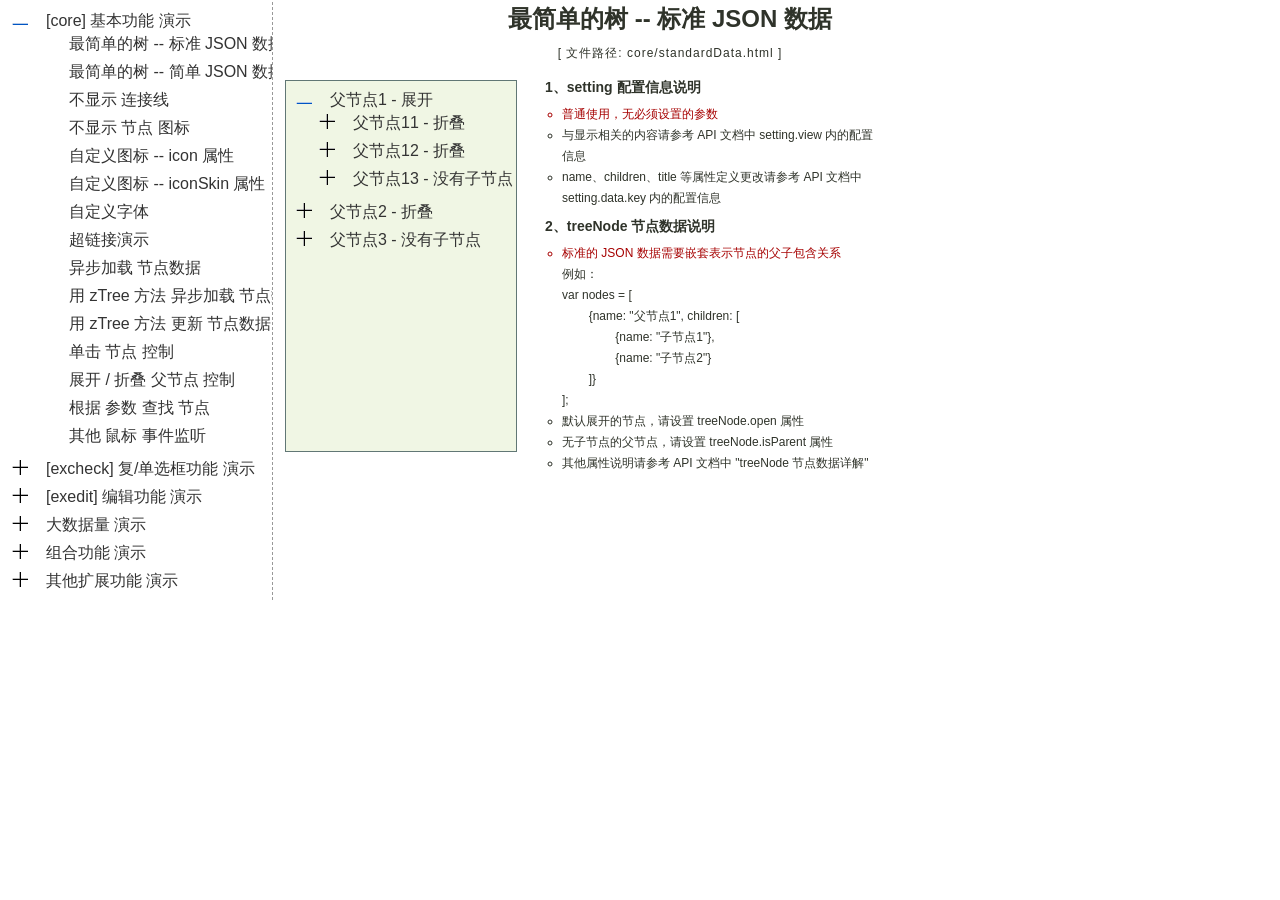
<file: three/zTree_v3-master/demo/cn/index.html>
<!DOCTYPE HTML PUBLIC "-//W3C//DTD HTML 4.01//EN" "http://www.w3.org/TR/html4/strict.dtd">
<HTML>
 <HEAD>
  <TITLE> ZTREE DEMO </TITLE>
  <meta http-equiv="content-type" content="text/html; charset=UTF-8">
  <link rel="stylesheet" href="../../css/zTreeStyle/zTreeStyle.css" type="text/css">
  <style>
	body {
	background-color: white;
	margin:0; padding:0;
	text-align: center;
	}
	div, p, table, th, td {
		list-style:none;
		margin:0; padding:0;
		color:#333; font-size:12px;
		font-family:dotum, Verdana, Arial, Helvetica, AppleGothic, sans-serif;
	}
	#testIframe {margin-left: 10px;}
  </style>
<script type="text/javascript" src="../../js/jquery-1.4.4.min.js"></script>
<script type="text/javascript" src="../../js/jquery.ztree.core.js"></script>
  <SCRIPT type="text/javascript" >
  <!--
	var zTree;
	var demoIframe;

	var setting = {
		view: {
			dblClickExpand: false,
			showLine: true,
			selectedMulti: false
		},
		data: {
			simpleData: {
				enable:true,
				idKey: "id",
				pIdKey: "pId",
				rootPId: ""
			}
		},
		callback: {
			beforeClick: function(treeId, treeNode) {
				var zTree = $.fn.zTree.getZTreeObj("tree");
				if (treeNode.isParent) {
					zTree.expandNode(treeNode);
					return false;
				} else {
					demoIframe.attr("src",treeNode.file + ".html");
					return true;
				}
			}
		}
	};

	var zNodes =[
		{id:1, pId:0, name:"[core] 基本功能 演示", open:true},
		{id:101, pId:1, name:"最简单的树 --  标准 JSON 数据", file:"core/standardData"},
		{id:102, pId:1, name:"最简单的树 --  简单 JSON 数据", file:"core/simpleData"},
		{id:103, pId:1, name:"不显示 连接线", file:"core/noline"},
		{id:104, pId:1, name:"不显示 节点 图标", file:"core/noicon"},
		{id:105, pId:1, name:"自定义图标 --  icon 属性", file:"core/custom_icon"},
		{id:106, pId:1, name:"自定义图标 --  iconSkin 属性", file:"core/custom_iconSkin"},
		{id:107, pId:1, name:"自定义字体", file:"core/custom_font"},
		{id:115, pId:1, name:"超链接演示", file:"core/url"},
		{id:108, pId:1, name:"异步加载 节点数据", file:"core/async"},
		{id:109, pId:1, name:"用 zTree 方法 异步加载 节点数据", file:"core/async_fun"},
		{id:110, pId:1, name:"用 zTree 方法 更新 节点数据", file:"core/update_fun"},
		{id:111, pId:1, name:"单击 节点 控制", file:"core/click"},
		{id:112, pId:1, name:"展开 / 折叠 父节点 控制", file:"core/expand"},
		{id:113, pId:1, name:"根据 参数 查找 节点", file:"core/searchNodes"},
		{id:114, pId:1, name:"其他 鼠标 事件监听", file:"core/otherMouse"},

		{id:2, pId:0, name:"[excheck] 复/单选框功能 演示", open:false},
		{id:201, pId:2, name:"Checkbox 勾选操作", file:"excheck/checkbox"},
		{id:206, pId:2, name:"Checkbox nocheck 演示", file:"excheck/checkbox_nocheck"},
		{id:207, pId:2, name:"Checkbox chkDisabled 演示", file:"excheck/checkbox_chkDisabled"},
		{id:208, pId:2, name:"Checkbox halfCheck 演示", file:"excheck/checkbox_halfCheck"},
		{id:202, pId:2, name:"Checkbox 勾选统计", file:"excheck/checkbox_count"},
		{id:203, pId:2, name:"用 zTree 方法 勾选 Checkbox", file:"excheck/checkbox_fun"},
		{id:204, pId:2, name:"Radio 勾选操作", file:"excheck/radio"},
		{id:209, pId:2, name:"Radio nocheck 演示", file:"excheck/radio_nocheck"},
		{id:210, pId:2, name:"Radio chkDisabled 演示", file:"excheck/radio_chkDisabled"},
		{id:211, pId:2, name:"Radio halfCheck 演示", file:"excheck/radio_halfCheck"},
		{id:205, pId:2, name:"用 zTree 方法 勾选 Radio", file:"excheck/radio_fun"},

		{id:3, pId:0, name:"[exedit] 编辑功能 演示", open:false},
		{id:301, pId:3, name:"拖拽 节点 基本控制", file:"exedit/drag"},
		{id:302, pId:3, name:"拖拽 节点 高级控制", file:"exedit/drag_super"},
		{id:303, pId:3, name:"用 zTree 方法 移动 / 复制 节点", file:"exedit/drag_fun"},
		{id:304, pId:3, name:"基本 增 / 删 / 改 节点", file:"exedit/edit"},
		{id:305, pId:3, name:"高级 增 / 删 / 改 节点", file:"exedit/edit_super"},
		{id:306, pId:3, name:"用 zTree 方法 增 / 删 / 改 节点", file:"exedit/edit_fun"},
		{id:307, pId:3, name:"异步加载 & 编辑功能 共存", file:"exedit/async_edit"},
		{id:308, pId:3, name:"多棵树之间 的 数据交互", file:"exedit/multiTree"},

		{id:4, pId:0, name:"大数据量 演示", open:false},
		{id:401, pId:4, name:"一次性加载大数据量", file:"bigdata/common"},
		{id:402, pId:4, name:"分批异步加载大数据量", file:"bigdata/diy_async"},
		{id:403, pId:4, name:"分批异步加载大数据量", file:"bigdata/page"},

		{id:5, pId:0, name:"组合功能 演示", open:false},
		{id:501, pId:5, name:"冻结根节点", file:"super/oneroot"},
		{id:502, pId:5, name:"单击展开/折叠节点", file:"super/oneclick"},
		{id:503, pId:5, name:"保持展开单一路径", file:"super/singlepath"},
		{id:504, pId:5, name:"添加 自定义控件", file:"super/diydom"},
		{id:505, pId:5, name:"checkbox / radio 共存", file:"super/checkbox_radio"},
		{id:506, pId:5, name:"左侧菜单", file:"super/left_menu"},
		{id:513, pId:5, name:"OutLook 风格", file:"super/left_menuForOutLook"},
		{id:515, pId:5, name:"Awesome 风格", file:"super/awesome"},
		{id:514, pId:5, name:"Metro 风格", file:"super/metro"},
		{id:507, pId:5, name:"下拉菜单", file:"super/select_menu"},
		{id:509, pId:5, name:"带 checkbox 的多选下拉菜单", file:"super/select_menu_checkbox"},
		{id:510, pId:5, name:"带 radio 的单选下拉菜单", file:"super/select_menu_radio"},
		{id:508, pId:5, name:"右键菜单 的 实现", file:"super/rightClickMenu"},
		{id:511, pId:5, name:"与其他 DOM 拖拽互动", file:"super/dragWithOther"},
		{id:512, pId:5, name:"异步加载模式下全部展开", file:"super/asyncForAll"},

		{id:6, pId:0, name:"其他扩展功能 演示", open:false},
		{id:601, pId:6, name:"隐藏普通节点", file:"exhide/common"},
		{id:602, pId:6, name:"配合 checkbox 的隐藏", file:"exhide/checkbox"},
		{id:603, pId:6, name:"配合 radio 的隐藏", file:"exhide/radio"}
	];

	$(document).ready(function(){
		var t = $("#tree");
		t = $.fn.zTree.init(t, setting, zNodes);
		demoIframe = $("#testIframe");
		demoIframe.bind("load", loadReady);
		var zTree = $.fn.zTree.getZTreeObj("tree");
		zTree.selectNode(zTree.getNodeByParam("id", 101));

	});

	function loadReady() {
		var bodyH = demoIframe.contents().find("body").get(0).scrollHeight,
		htmlH = demoIframe.contents().find("html").get(0).scrollHeight,
		maxH = Math.max(bodyH, htmlH), minH = Math.min(bodyH, htmlH),
		h = demoIframe.height() >= maxH ? minH:maxH ;
		if (h < 530) h = 530;
		demoIframe.height(h);
	}

  //-->
  </SCRIPT>
 </HEAD>

<BODY>
<TABLE border=0 height=600px align=left>
	<TR>
		<TD width=260px align=left valign=top style="BORDER-RIGHT: #999999 1px dashed">
			<ul id="tree" class="ztree" style="width:260px; overflow:auto;"></ul>
		</TD>
		<TD width=770px align=left valign=top><IFRAME ID="testIframe" Name="testIframe" FRAMEBORDER=0 SCROLLING=AUTO width=100%  height=600px SRC="core/standardData.html"></IFRAME></TD>
	</TR>
</TABLE>

</BODY>
</HTML>
</file>
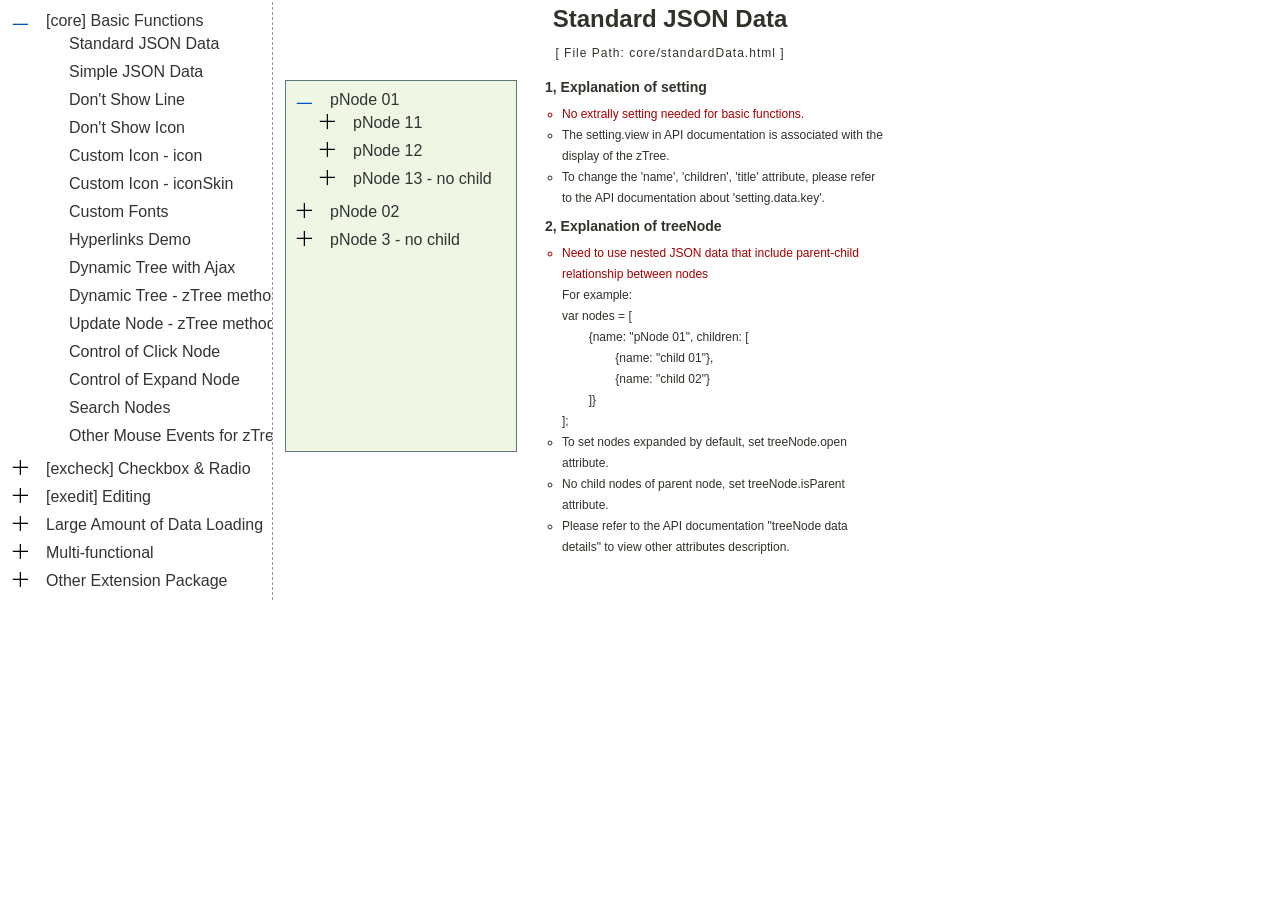
<file: three/zTree_v3-master/demo/en/index.html>
<!DOCTYPE HTML PUBLIC "-//W3C//DTD HTML 4.01//EN" "http://www.w3.org/TR/html4/strict.dtd">
<HTML>
 <HEAD>
  <TITLE> ZTREE DEMO </TITLE>
  <meta http-equiv="content-type" content="text/html; charset=UTF-8">
  <link rel="stylesheet" href="../../css/zTreeStyle/zTreeStyle.css" type="text/css">
  <style>
	body {
	background-color: white;
	margin:0; padding:0;
	text-align: center;
	}
	div, p, table, th, td {
		list-style:none; 
		margin:0; padding:0; 
		color:#333; font-size:12px; 
		font-family:dotum, Verdana, Arial, Helvetica, AppleGothic, sans-serif;
	}
	#testIframe {margin-left: 10px;}
  </style>
<script type="text/javascript" src="../../js/jquery-1.4.4.min.js"></script>
<script type="text/javascript" src="../../js/jquery.ztree.core.js"></script>
  <SCRIPT type="text/javascript" >
  <!--
	var zTree;
	var demoIframe;

	var setting = {
		view: {
			dblClickExpand: false,
			showLine: true,
			selectedMulti: false
		},
		data: {
			simpleData: {
				enable:true,
				idKey: "id",
				pIdKey: "pId",
				rootPId: ""
			}
		},
		callback: {
			beforeClick: function(treeId, treeNode) {
				var zTree = $.fn.zTree.getZTreeObj("tree");
				if (treeNode.isParent) {
					zTree.expandNode(treeNode);
					return false;
				} else {
					demoIframe.attr("src",treeNode.file + ".html");
					return true;
				}
			}
		}
	};

	var zNodes = [
		{id:1, pId:0, name:"[core] Basic Functions", open:false},
		{id:101, pId:1, name:"Standard JSON Data", file:"core/standardData"},
		{id:102, pId:1, name:"Simple JSON Data", file:"core/simpleData"},
		{id:103, pId:1, name:"Don't Show Line", file:"core/noline"},
		{id:104, pId:1, name:"Don't Show Icon", file:"core/noicon"},
		{id:105, pId:1, name:"Custom Icon - icon", file:"core/custom_icon"},
		{id:106, pId:1, name:"Custom Icon - iconSkin", file:"core/custom_iconSkin"},
		{id:107, pId:1, name:"Custom Fonts", file:"core/custom_font"},
		{id:115, pId:1, name:"Hyperlinks Demo", file:"core/url"},
		{id:108, pId:1, name:"Dynamic Tree with Ajax", file:"core/async"},
		{id:109, pId:1, name:"Dynamic Tree - zTree methods", file:"core/async_fun"},
		{id:110, pId:1, name:"Update Node - zTree methods", file:"core/update_fun"},
		{id:111, pId:1, name:"Control of Click Node", file:"core/click"},
		{id:112, pId:1, name:"Control of Expand Node", file:"core/expand"},
		{id:113, pId:1, name:"Search Nodes", file:"core/searchNodes"},
		{id:114, pId:1, name:"Other Mouse Events for zTree", file:"core/otherMouse"},

		{id:2, pId:0, name:"[excheck] Checkbox & Radio", open:false},
		{id:201, pId:2, name:"Checkbox Operation", file:"excheck/checkbox"},
		{id:206, pId:2, name:"Checkbox nocheck Demo", file:"excheck/checkbox_nocheck"},
		{id:207, pId:2, name:"Checkbox chkDisabled Demo", file:"excheck/checkbox_chkDisabled"},
		{id:208, pId:2, name:"Checkbox halfCheck Demo", file:"excheck/checkbox_halfCheck"},
		{id:202, pId:2, name:"Statistics Checkbox is Checked", file:"excheck/checkbox_count"},
		{id:203, pId:2, name:"Checkbox - zTree methods", file:"excheck/checkbox_fun"},
		{id:204, pId:2, name:"Radio Operation", file:"excheck/radio"},
		{id:209, pId:2, name:"Radio nocheck Demo", file:"excheck/radio_nocheck"},
		{id:210, pId:2, name:"Radio chkDisabled Demo", file:"excheck/radio_chkDisabled"},
		{id:211, pId:2, name:"Radio halfCheck Demo", file:"excheck/radio_halfCheck"},
		{id:205, pId:2, name:"Radio - zTree methods", file:"excheck/radio_fun"},

		{id:3, pId:0, name:"[exedit] Editing", open:false},
		{id:301, pId:3, name:"Normal Drag Node Operation", file:"exedit/drag"},
		{id:302, pId:3, name:"Advanced Drag Node Operation", file:"exedit/drag_super"},
		{id:303, pId:3, name:"Move / Copy - zTree methods", file:"exedit/drag_fun"},
		{id:304, pId:3, name:"Basic Edit Nodes", file:"exedit/edit"},
		{id:305, pId:3, name:"Advanced Edit Nodes", file:"exedit/edit_super"},
		{id:306, pId:3, name:"Edit Nodes - zTree methods", file:"exedit/edit_fun"},
		{id:307, pId:3, name:"Editing Dynamic Tree", file:"exedit/async_edit"},
		{id:308, pId:3, name:"Multiple Trees", file:"exedit/multiTree"},

		{id:4, pId:0, name:"Large Amount of Data Loading", open:false},
		{id:401, pId:4, name:"One-time Large Data Loading", file:"bigdata/common"},
		{id:402, pId:4, name:"Loading Data in Batches", file:"bigdata/diy_async"},
		{id:403, pId:4, name:"Loading Data By Pagination", file:"bigdata/page"},

		{id:5, pId:0, name:"Multi-functional", open:false},
		{id:501, pId:5, name:"Freeze the Root Node", file:"super/oneroot"},
		{id:502, pId:5, name:"Click to Expand Node", file:"super/oneclick"},
		{id:503, pId:5, name:"Keep Single Path", file:"super/singlepath"},
		{id:504, pId:5, name:"Adding Custom DOM", file:"super/diydom"},
		{id:505, pId:5, name:"Checkbox / Radio Coexistence", file:"super/checkbox_radio"},
		{id:506, pId:5, name:"Left Menu", file:"super/left_menu"},
		{id:513, pId:5, name:"OutLook Style", file:"super/left_menuForOutLook"},
        {id:515, pId:5, name:"Awesome Style", file:"super/awesome"},
        {id:514, pId:5, name:"Metro Style", file:"super/metro"},
		{id:507, pId:5, name:"Drop-down Menu", file:"super/select_menu"},
		{id:509, pId:5, name:"Drop-down Menu with checkbox", file:"super/select_menu_checkbox"},
		{id:510, pId:5, name:"Drop-down Menu with radio", file:"super/select_menu_radio"},
		{id:508, pId:5, name:"Right-click Menu", file:"super/rightClickMenu"},
		{id:511, pId:5, name:"Drag With Other DOMs", file:"super/dragWithOther"},
		{id:512, pId:5, name:"Expand All Nodes with Async", file:"super/asyncForAll"},

		{id:6, pId:0, name:"Other Extension Package", open:false},
		{id:601, pId:6, name:"hide ordinary node", file:"exhide/common"},
		{id:602, pId:6, name:"hide with checkbox mode", file:"exhide/checkbox"},
		{id:603, pId:6, name:"hide with radio mode", file:"exhide/radio"}
	];

	$(document).ready(function(){
		var t = $("#tree");
		t = $.fn.zTree.init(t, setting, zNodes);
		demoIframe = $("#testIframe");
		demoIframe.bind("load", loadReady);
		var zTree = $.fn.zTree.getZTreeObj("tree");
		zTree.selectNode(zTree.getNodeByParam("id", 101));
	
	});

	function loadReady() {
		var bodyH = demoIframe.contents().find("body").get(0).scrollHeight,
		htmlH = demoIframe.contents().find("html").get(0).scrollHeight,
		maxH = Math.max(bodyH, htmlH), minH = Math.min(bodyH, htmlH),
		h = demoIframe.height() >= maxH ? minH:maxH ;
		if (h < 530) h = 530;
		demoIframe.height(h);
	}

  //-->
  </SCRIPT>
 </HEAD>

<BODY>
<TABLE border=0 height=600px align=left>
	<TR>
		<TD width=260px align=left valign=top style="BORDER-RIGHT: #999999 1px dashed">
			<ul id="tree" class="ztree" style="width:260px; overflow:auto;"></ul>
		</TD>
		<TD width=770px align=left valign=top><IFRAME ID="testIframe" Name="testIframe" FRAMEBORDER=0 SCROLLING=AUTO width=100%  height=600px SRC="core/standardData.html"></IFRAME></TD>
	</TR>
</TABLE>

 </BODY>
</HTML>
</file>
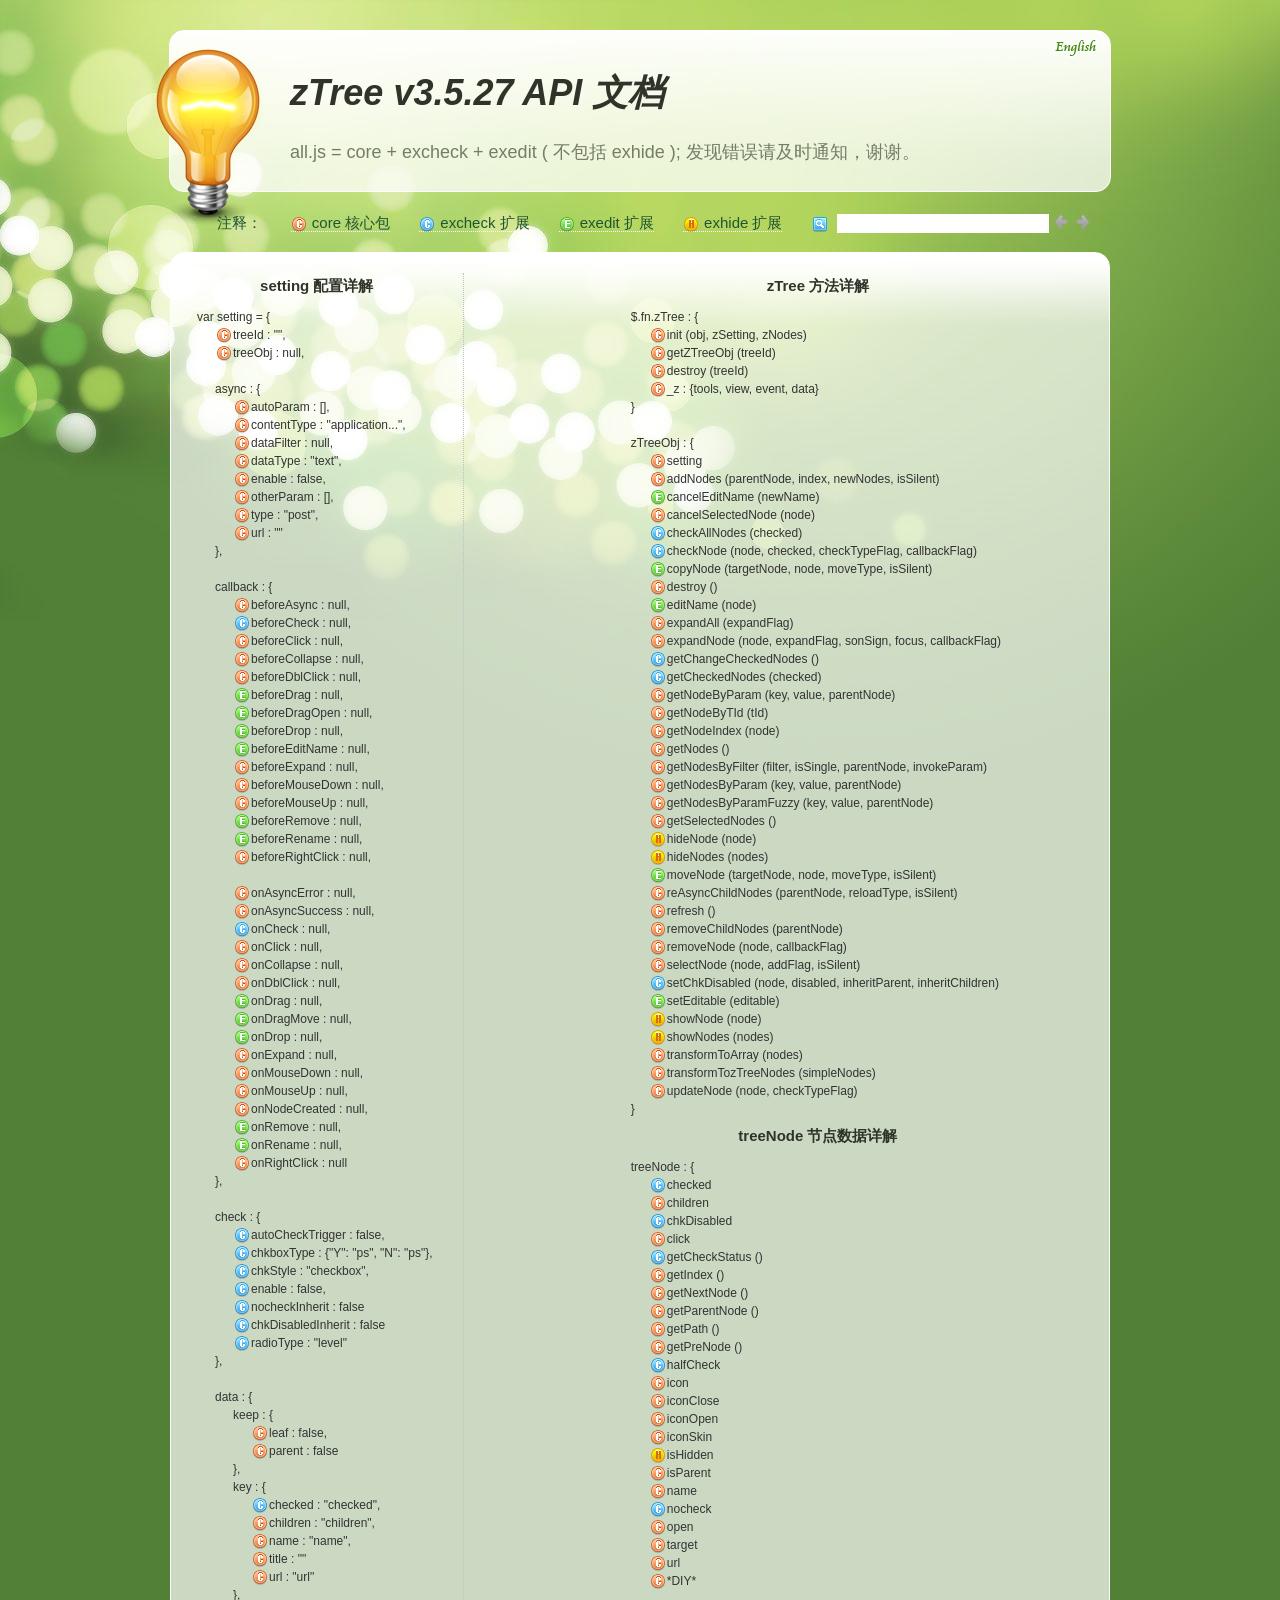
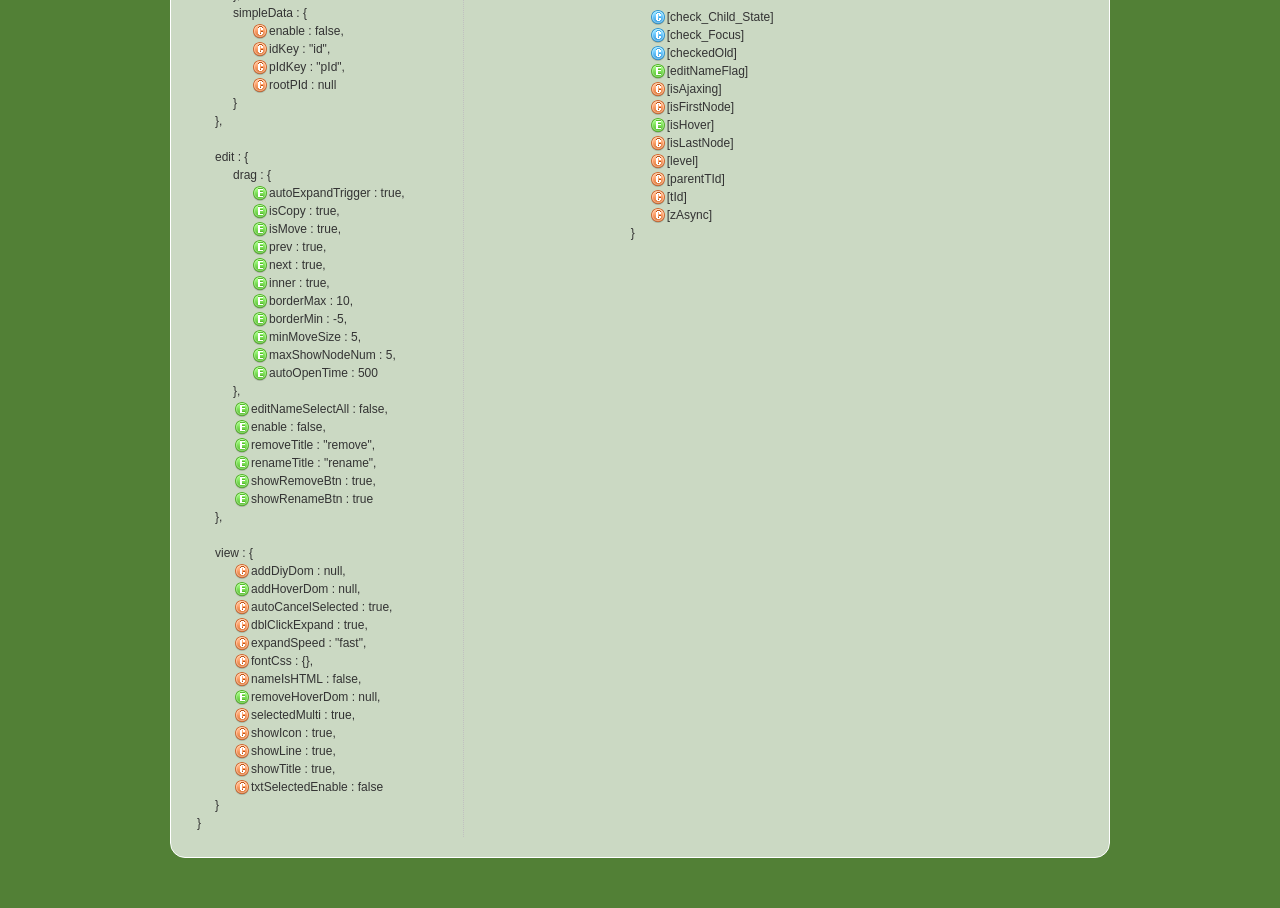
<file: three/zTree_v3-master/api/API_cn.html>
<!DOCTYPE html>
<html>
	<head>
		<meta http-equiv="Content-Type" content="text/html; charset=UTF-8">
		<title>API 文档 [zTree --  jQuery 树插件]</title>
		<link rel="stylesheet" href="apiCss/common.css" type="text/css">
		<link rel='stylesheet' href='apiCss/zTreeStyleForApi.css' type='text/css'>
		<script type="text/javascript">
			var ie = (function(){
				var undef,
				v = 3,
				div = document.createElement('div'),
				all = div.getElementsByTagName('i');
				while (
				div.innerHTML = '<!--[if gt IE ' + (++v) + ']><i></i><![endif]-->',
				all[0]
			);
				return v > 4 ? v : undef;
			}()), ie6 = (ie === 6),
			path = window.location.pathname.replace(/.*\/([^\/\.]*)\..*/g,"$1"),
			langLib = [];
			ie = ie<9;
			if(ie) {
				document.write('<link rel="stylesheet" href="apiCss/common_ie6.css" type="text/css">');
			}
			var lang = "cn",
			ajaxMsg = "如果你使用的是 Chrome 浏览器，那么请把 API 文档发布到 web 服务目录下访问。\n\n（Chrome 浏览器不支持本地 ajax 访问, 即：file://）";

		</script>
	</head>
	<body>
		<div id="header_wrap" class="header_wrap" style="padding-top: 30px;">
			<div id="header" class="header round">
				<div class="light-bulb" alt=""></div>
				<div class="ieSuggest">浏览本网站建议您使用 Chrome、FireFox、Opera、IE9 等浏览器（只要不是 IE6 7 8 就行）, 速度会更快，画面会更炫！</div>
				<div class="google_plus"><g:plusone></g:plusone></div>
				<div class="header-text">
					<h1><em>zTree v3.5.27 API 文档</em></h1><p></p>
					<p>all.js = core + excheck + exedit ( 不包括 exhide ); 发现错误请及时通知，谢谢。</p>
				</div>
				<ul class="shortcuts language" style="top:0;">
					<li><a href="API_en.html" onclick="window.location.href='API_en.html'"><button class="ico en" title="英文版" type="button"></button><span class=""></span></a></li>
				</ul>
			</div>
		</div>
		<div id="content_wrap" class="content_wrap">
			<div id="content" class="content">
				<div class="nav_section">
					<ul>
						<li class="first">注释：</li>
						<li><button class="ico16 z_core" onfocus="this.blur();"></button><span>core 核心包</span></li>
						<li><button class="ico16 z_check" onfocus="this.blur();"></button><span>excheck 扩展</span></li>
						<li><button class="ico16 z_edit" onfocus="this.blur();"></button><span>exedit 扩展</span></li>
						<li><button class="ico16 z_hide" onfocus="this.blur();"></button><span>exhide 扩展</span></li>
						<li class="noline">
							<button class="ico16 z_search" onfocus="this.blur();" title="Enter 以及 左、右键可以快速定位查找结果"></button>
							<input type="text" class="searchKey search empty" value=""><input type="text" class="searchResult search" value="">
							<button class="ico16 searchPrev disabled" onfocus="this.blur();" title="Enter 以及 左、右键可以快速定位查找结果"></button><button class="ico16 searchNext disabled" onfocus="this.blur();" title="Enter 以及 左、右键可以快速定位查找结果"></button>
						</li>
					</ul>
				</div>

				<div id="contentBox" class="contentBox round clearfix">
					<div id="apiContent" class="apiContent">
						<div id="api_setting" class="api_setting left">
							<ul class="api_content_title"><li>setting 配置详解</li></ul>
							<ul id="settingTree" class="ztree"></ul>
						</div>
						<div id="api_function" class="api_function right">
							<ul class="api_content_title"><li>zTree 方法详解</li></ul>
							<ul id="functionTree" class="ztree"></ul>
							<ul class="api_content_title"><li>treeNode 节点数据详解</li></ul>
							<ul id="treenodeTree" class="ztree"></ul>
						</div>
					</div>
				</div>
				<div class="clear"></div>
			</div>
		</div>

		<!-- overlayed -->
		<div id="overlayDiv" class="baby_overlay">
			<div id="overlayContent" class="content round clearfix">
				<div class="overlaySearch">
					<button class="ico16 z_search" onfocus="this.blur();" title="Enter 以及 左、右键可以快速定位查找结果"></button>
					<input type="text" class="searchKey search empty" value=""><input type="text" class="searchResult search" value="">
					<button class="ico16 searchPrev disabled" onfocus="this.blur();" title="Enter 以及 左、右键可以快速定位查找结果"></button><button class="ico16 searchNext disabled" onfocus="this.blur();" title="Enter 以及 左、右键可以快速定位查找结果"></button>
				</div>
				<a id="overlayDivCloseBtn" class="close"></a>
				<div id="overlayDetailDiv" class="details"></div>
			</div>
			<div id="overlayDivArrow" class="baby_overlay_arrow"></div>
		</div>
		<script type="text/javascript" src="apiCss/jquery-1.6.2.min.js"></script>
		<script type='text/javascript' src='apiCss/jquery.ztree.core.js'></script>
		<script type='text/javascript' src='apiCss/api.js'></script>
		<script type="text/javascript">
			$(document).ready(function(){
				apiContent._init();
			});
		</script>
	</body>
</html>
</file>
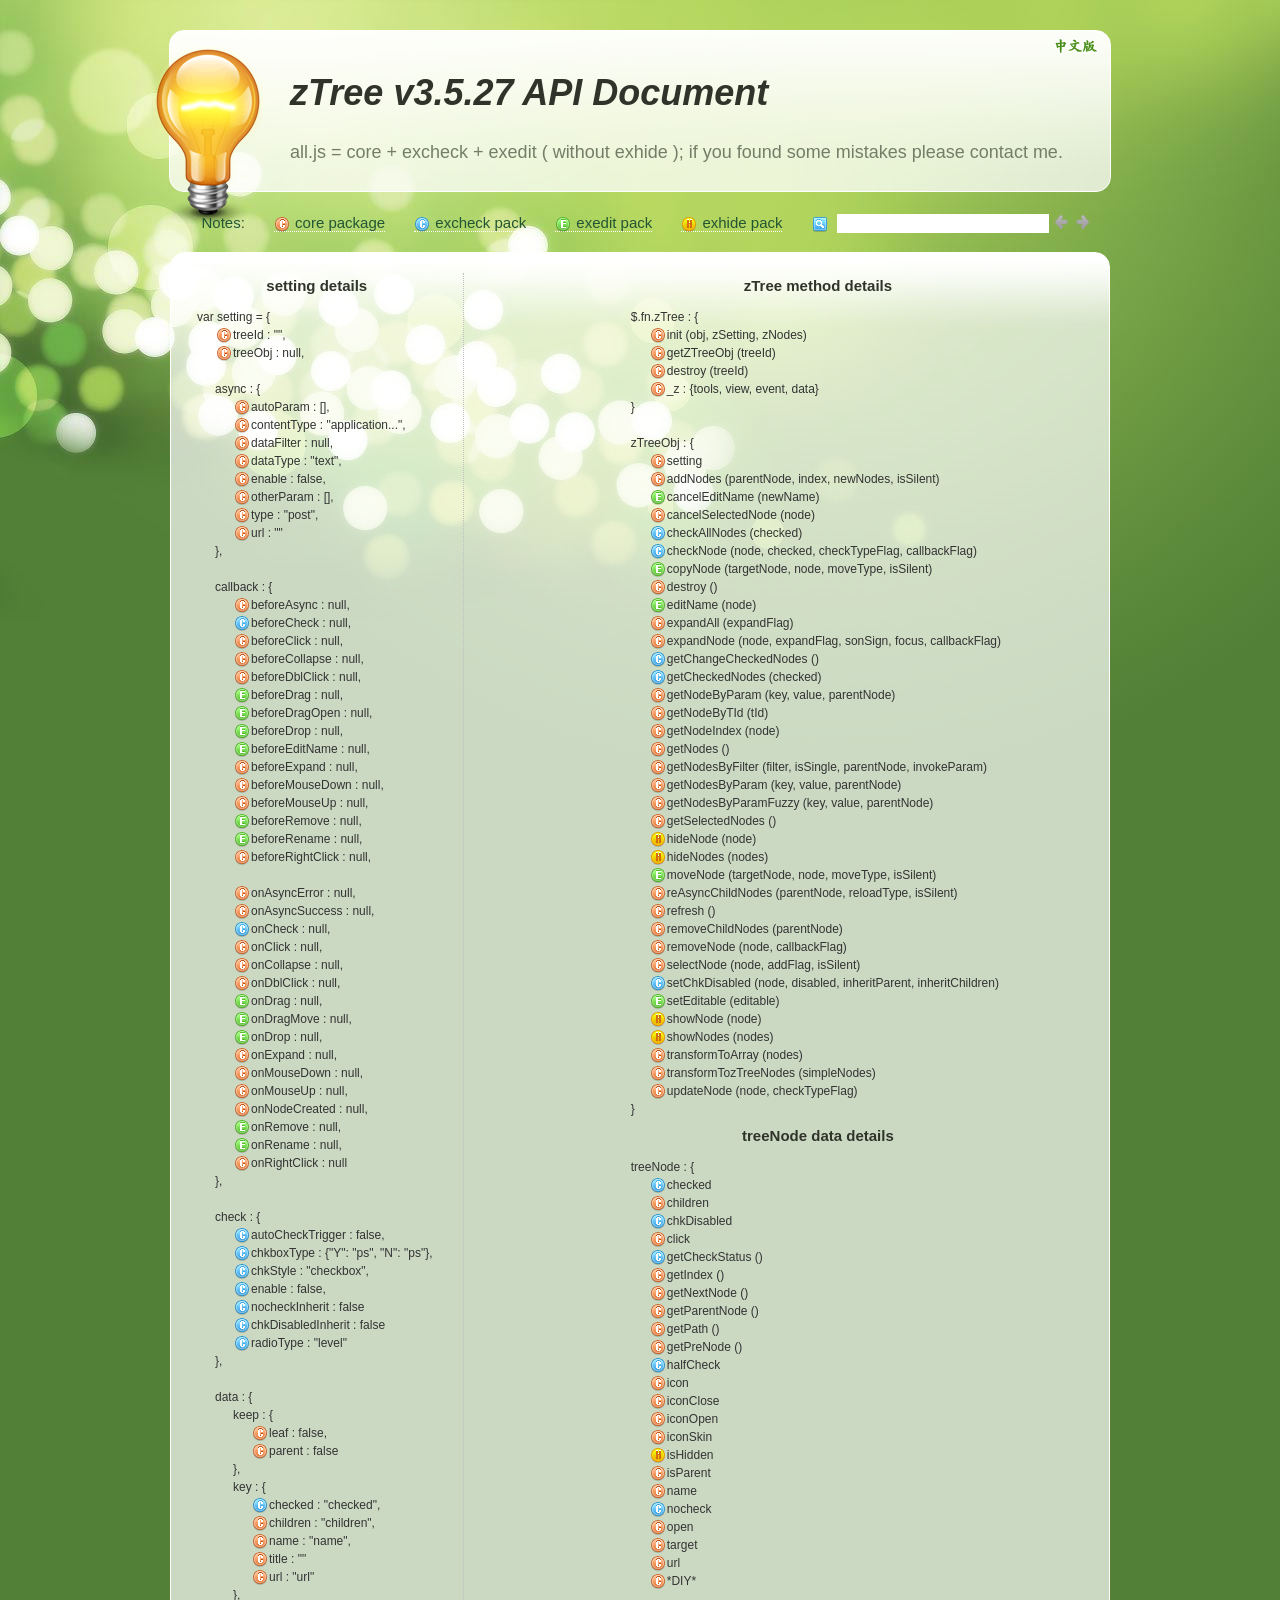
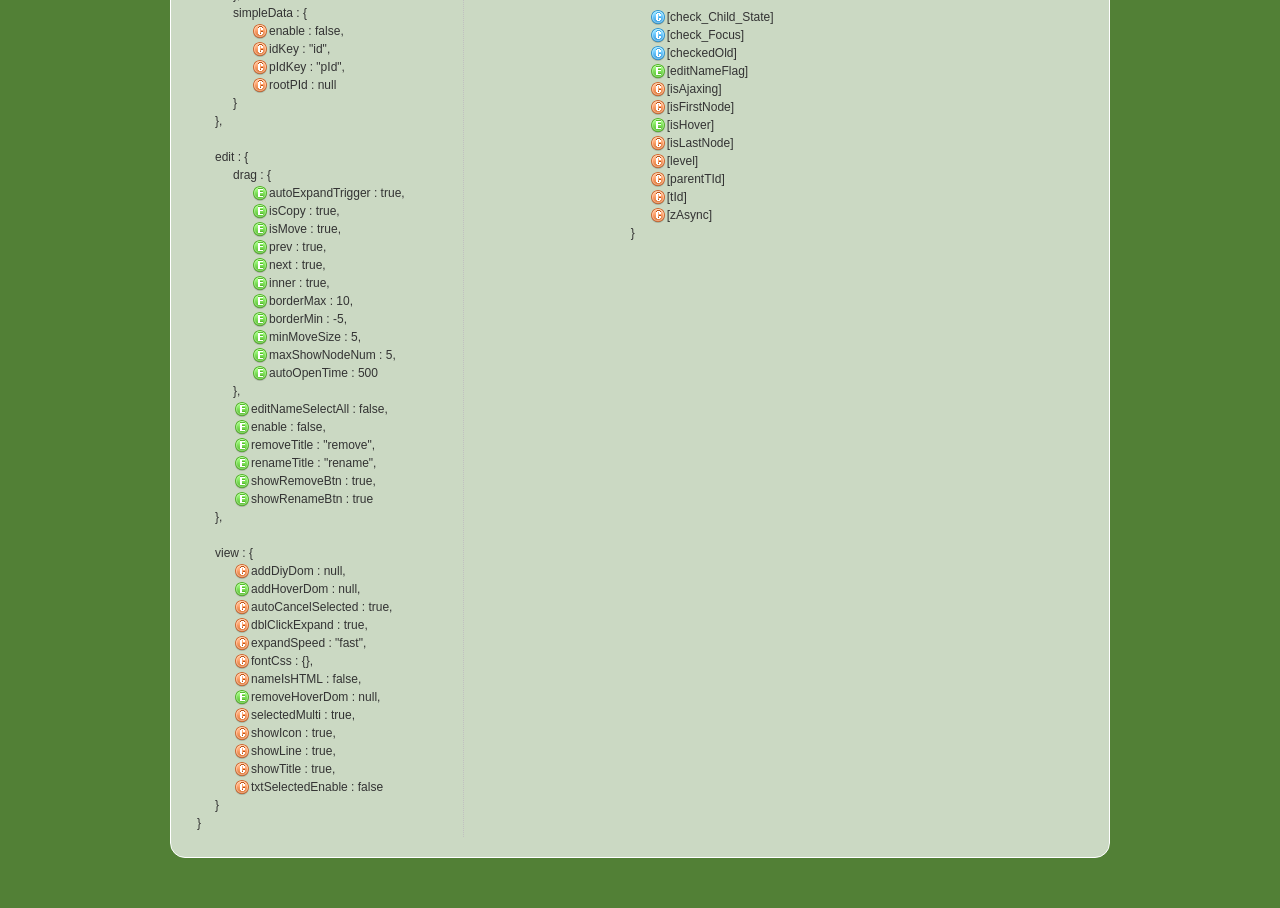
<file: three/zTree_v3-master/api/API_en.html>
<!DOCTYPE html>
<html>
	<head>
		<meta http-equiv="Content-Type" content="text/html; charset=UTF-8">
		<title>API Document [zTree -- jQuery tree plug-ins.]</title>
		<link rel="stylesheet" href="apiCss/common.css" type="text/css">
		<link rel='stylesheet' href='apiCss/zTreeStyleForApi.css' type='text/css'>
		<script type="text/javascript">
			var ie = (function(){
				var undef,
				v = 3,
				div = document.createElement('div'),
				all = div.getElementsByTagName('i');
				while (
				div.innerHTML = '<!--[if gt IE ' + (++v) + ']><i></i><![endif]-->',
				all[0]
			);
				return v > 4 ? v : undef;
			}()), ie6 = (ie === 6),
			path = window.location.pathname.replace(/.*\/([^\/\.]*)\..*/g,"$1"),
			langLib = [];
			ie = ie<9;
			if(ie) {
				document.write('<link rel="stylesheet" href="apiCss/common_ie6.css" type="text/css">');
			}
			var lang = "en",
			ajaxMsg = "If you use chrome browser, please copy the API files to local webserver. \n\n( because chrome browser can't allow AJAX access to 'file://' )";
		</script>
	</head>
	<body>
		<div id="header_wrap" class="header_wrap" style="padding-top: 30px;">
			<div id="header" class="header round">
				<div class="light-bulb" alt=""></div>
				<div class="ieSuggest">If you use the Chrome / FireFox / Opera / IE9 browser will be even more dazzling effect!</div>
				<div class="google_plus"><g:plusone></g:plusone></div>
				<div class="header-text">
					<h1><em>zTree v3.5.27 API Document</em></h1><p></p>
					<p>all.js = core + excheck + exedit ( without exhide ); if you found some mistakes please contact me.</p>
				</div>
				<ul class="shortcuts language" style="top:0;">
					<li><a href="API_cn.html" onclick="window.location.href='API_cn.html'"><button class="ico cn" title="Chinese" type="button"></button><span class=""></span></a></li>
				</ul>
			</div>
		</div>
		<div id="content_wrap" class="content_wrap">
			<div id="content" class="content">
				<div class="nav_section">
					<ul>
						<li class="first">Notes: </li>
						<li><button class="ico16 z_core" onfocus="this.blur();"></button><span>core package</span></li>
						<li><button class="ico16 z_check" onfocus="this.blur();"></button><span>excheck pack</span></li>
						<li><button class="ico16 z_edit" onfocus="this.blur();"></button><span>exedit pack</span></li>
						<li><button class="ico16 z_hide" onfocus="this.blur();"></button><span>exhide pack</span></li>
						<li class="noline">
							<button class="ico16 z_search" onfocus="this.blur();" title="'Enter', 'left' and 'right' key can locate the search results quickly."></button>
							<input type="text" class="searchKey search empty" value=""><input type="text" class="searchResult search" value="">
							<button class="ico16 searchPrev disabled" onfocus="this.blur();" title="'Enter', 'left' and 'right' key can locate the search results quickly."></button><button class="ico16 searchNext disabled" onfocus="this.blur();" title="'Enter', 'left' and 'right' key can locate the search results quickly."></button>
						</li>
					</ul>
				</div>

				<div id="contentBox" class="contentBox round clearfix">
					<div id="apiContent" class="apiContent">
						<div id="api_setting" class="api_setting left">
							<ul class="api_content_title"><li>setting details</li></ul>
							<ul id="settingTree" class="ztree"></ul>
						</div>
						<div id="api_function" class="api_function right">
							<ul class="api_content_title"><li>zTree method details</li></ul>
							<ul id="functionTree" class="ztree"></ul>
							<ul class="api_content_title"><li>treeNode data details</li></ul>
							<ul id="treenodeTree" class="ztree"></ul>
						</div>
					</div>
				</div>
				<div class="clear"></div>
			</div>
		</div>

		<!-- overlayed -->
		<div id="overlayDiv" class="baby_overlay">
			<div id="overlayContent" class="content round clearfix">
				<div class="overlaySearch">
					<button class="ico16 z_search" onfocus="this.blur();" title="'Enter', 'left' and 'right' key can locate the search results quickly."></button>
					<input type="text" class="searchKey search empty" value=""><input type="text" class="searchResult search" value="">
					<button class="ico16 searchPrev disabled" onfocus="this.blur();" title="'Enter', 'left' and 'right' key can locate the search results quickly."></button><button class="ico16 searchNext disabled" onfocus="this.blur();" title="'Enter', 'left' and 'right' key can locate the search results quickly."></button>
				</div>
				<a id="overlayDivCloseBtn" class="close"></a>
				<div id="overlayDetailDiv" class="details"></div>
			</div>
			<div id="overlayDivArrow" class="baby_overlay_arrow"></div>
		</div>
		<script type="text/javascript" src="apiCss/jquery-1.6.2.min.js"></script>
		<script type='text/javascript' src='apiCss/jquery.ztree.core.js'></script>
		<script type='text/javascript' src='apiCss/api.js'></script>
		<script type="text/javascript">
			$(document).ready(function(){
				apiContent._init();
			});
		</script>
	</body>
</html>
</file>
<file: three/zTree_v3-master/api/apiCss/common.css>
/* Resets */
html, body, div, span, applet, object, iframe, h1, h2, h3, h4, h5, h6, p, blockquote, pre, a, abbr, acronym, address, big, cite, code, del, dfn, em, font, img, ins, kbd, q, s, samp, small, strike, strong, sub, sup, tt, var, dl, dt, dd, ol, ul, li, fieldset, form, label, legend, table, caption, tbody, tfoot, thead, tr, th, td {
	margin: 0;padding: 0;border: 0;outline: 0;font-weight: inherit;font-style: inherit;font-size: 100%;font-family: inherit;vertical-align: baseline;}
:focus {outline: 0;}
body {color: #2f332a;font: 15px/21px Arial, Helvetica, simsun, sans-serif;background: #528036 url(img/background.jpg) no-repeat fixed 0 0;}
p {padding-bottom: 20px;}
ol, ul {list-style: none;}
table {border-collapse: separate;border-spacing: 0;}
caption, th, td {text-align: left;font-weight: normal;}
strong {font-weight: bold;}
em {font-style: italic;}
hr {display: none;}
.font1 {color: white;background-color: #528036;}
.right {float: right;}
.left {float: left;}
.hide {display: none;}
.round {-moz-border-radius: 15px;-webkit-border-radius: 15px;-khtml-border-radius: 15px;border-radius: 15px;}
.clear {clear: both;}
.clearfix {display: block;}
.clearfix:after {content: ".";display: block;clear: both;visibility: hidden;line-height: 0;height: 0;}
html[xmlns] .clearfix {display: block;}
* html .clearfix {height: 1%;}

/* Link Styles */
a {color: #528036;}
a:link, a:visited {text-decoration: none;}
a:hover {color: #000;text-decoration: none;}
a:active {text-decoration: none;}

/* Headings */
h1, h2, h3, h4, h5, h6 {color: #2f332a;font-weight: bold;font-family: Helvetica, Arial, simsun, sans-serif;padding-bottom: 5px;}
h1 {font-size: 36px;line-height: 44px;}
h2 {font-size: 20px;line-height: 20px;}
h3 {font-size: 14px;line-height: 14px;}
h4 {font-size: 14px;font-weight: normal;line-height: 25px;}

/* Wraps */
.header_wrap {position: relative;min-width: 940px;padding: 100px 30px 0 30px;}
.content_wrap {position: relative;min-width: 940px;padding: 0 30px 50px 30px;}
.footer_wrap {bottom: 0;height: 47px;width: 100%;background-color: #1b1b1b;border-top: 1px solid #749e58;}

/* Header */
.header {position: relative;width: 940px;margin: 0 auto;height: 160px;border: 1px solid white;background: transparent url(img/header-bg.png) repeat-x 0 -50px;}
.header-text {padding: 40px 25px 15px 120px;font-size: 18px;line-height: 24px;color: #747d67;font-family: Helvetica, sans-serif;}
.header-text img {padding-bottom: 5px;}
.shortcuts {white-space: nowrap;text-align: right;position: absolute;top: -45px;right: 5px;}
.shortcuts.language {top: -85px;right:0px;}
.shortcuts li {display: inline;font-size: 18px;line-height: 28px;font-family: Helvetica, Arial, simsun, sans-serif;padding-bottom: 5px;margin-left: 30px;cursor: pointer;}
.shortcuts li button {cursor: pointer;}
.shortcuts li span {border-bottom: 1px dotted white;}
.shortcuts li span.selected {padding: 2px;background-color: #528036;}
.shortcuts li a {color: #fff;}
.ieSuggest {display:none;font-size: 12px;color: silver;position: absolute;left: 10px;top: 2px;}
.google_plus {position: absolute;right: 10px; top:10px;}
.light-bulb {position: absolute;left: -20px;bottom: -35px;width:116px;height:180px;background-image:url(img/lightbulb.png);background-repeat: no-repeat;}

/* Content */
.content {position: relative;width: 940px;margin: 0 auto;}
.nav_section {position: relative;height: 20px;font-family: "Myriad Pro", "Trebuchet MS", sans-serif;font-size: 15px;color: #253;padding: 20px 0;}
.nav_section ul {position: absolute;right: 10px;}
.nav_section ul li {display: inline;line-height: 20px;margin: 0 5px 0 20px;border-bottom: 1px dotted white;}
.nav_section ul li.noline {border-bottom: 0;}
.nav_section ul li a {color: #fff;}
.nav_section ul li a.selected {padding: 2px;background-color: #528036;}
.nav_section ul li.first {border: none;}
.content .title {margin: 50px 30px 20px 70px;}
.content li {margin-bottom: 5px;}
.contentBox {position: relative;overflow: hidden;border: 1px solid white;min-height: 200px;line-height: 25px;background: transparent url(img/contact-bg.png) repeat-x 0 0;}

.zTreeInfo {display:none;width: 940px;position: absolute;}
.zTreeInfo p {padding-bottom: 50px;}
.zTreeInfo-left {float: left;width: 280px;height:300px;padding: 0 50px 60px 75px;background:url(img/zTreeIntroduction.jpg) no-repeat 30px 30px;}
.zTreeInfo-right {position: relative;float: right;width: 475px;padding: 0 50px 60px 0;}
.zTreeInfo-right li {font-size: 12px;list-style-type: disc;}

.license {display:none;width: 940px;position: absolute;}

.donateInfo {display:block;width: 940px;position: absolute;}

.links {display:none;width: 940px;position: absolute;}
.links .content {float: left;width: 160px;height:200px;padding: 0 10px 10px 2px;text-align: center;}
.links .content.first {margin-left: 30px;}

.contact {display:none;width: 940px;position: absolute;}
.contact .myhome { position: absolute; top:10px; left:620px; width:300px; height:266px; background: transparent url(img/myhome.gif) scroll no-repeat 0 0;}

.siteTag {position: absolute;left: -16px;top: 109px;z-index: 10;width: 65px;height: 46px;padding:0;margin:0 10px 0 0;
		 vertical-align:middle;border:0 none;background: transparent url(img/siteTag.png) scroll no-repeat 0 0;}
.siteTag.tag_zTreeInfo {background-position: 0 0}
.siteTag.tag_license {background-position: 0 -46px}
.siteTag.tag_donate {background-position: 0 -92px}
.siteTag.tag_contact {background-position: 0 -138px}

.apiContent {width: 940px;}
.apiContent .right {float: right;padding-right: 100px;}
.apiContent .left {float: left;padding-right: 20px;border-right: 1px dotted silver;}
.api_setting {position: relative;margin:20px 0 20px 20px;}
.api_function {position: relative;margin:20px 0 20px 30px;padding-right: 10px;}
.api_content_title {text-align: center;font-weight: bold;}

.demoContent {width: 940px;}
.demoContent .right {float: right;padding: 20px;width: 600px;}
.demoContent .left {float: left;padding: 20px;}
.demoContent iframe {width:600px;min-height: 530px;}

.faqContent {width: 940px;}
.faqContent .right {float: right;padding: 20px;width: 600px;}
.faqContent .left {float: left;padding: 20px;}
.faqContent iframe {width:600px;min-height: 300px;}

.baby_overlay_tmp {position: absolute;top:0; left:-5000px;display:block;visibility: hidden;width:640px;font-size:11px;}
.baby_overlay_tmp .details {padding: 20px;}
.baby_overlay {display:none;position:absolute;z-index:99;left:0; top:0;width:640px;color:#fff;font-size:11px;}
.baby_overlay .content {width:100%; height:100px;overflow: hidden;background: transparent url(img/overlay_bg.png) scroll repeat 0 0;}
.baby_overlay .details {padding:0 20px 20px 20px;}
.baby_overlay .close {background-image:url(img/close.png);position:absolute; right:5px; top:5px;cursor:pointer;height:36px;width:36px;}
.baby_overlay_arrow {background-image:url(img/overlay_arrow.png);background-position:0 0;position:absolute;height:40px;width:40px;left: -40px;}
.baby_overlay_arrow.reverse {background-position:0 -40px;}

/* Footer */
.footer {position: relative;min-width: 1000px;font: 14px/24px arial, helvetica, sans-serif;}
.footer ul {position:absolute;left: 0px;border:1px solid #393939;background:#262626;padding:12px 0px;line-height: 18px;display: none;list-style: none;}
.footer ul li a {display:block;padding: 2px 15px;color: #9c9c9c;text-indent: 0;}
.footer ul li a:hover {text-decoration:none;color: #fff;}
.footer-logo {position:absolute;margin: 10px 0 0 30px;width:122px; height:24px;top:0; left:0;background: transparent url(img/footer-logo.png) no-repeat 0 0;}
.footer_mii {position: absolute;right: 558px;top: 8px;z-index: 10;padding: 4px 0;}
.footer_mii a {font-size:10px;color:#649140}
.footer_mii a:hover {color:#B6D76F}
.footer_siteMap {position: absolute;right: 358px;top: 8px;width: 155px;z-index: 10;padding: 4px 0;}
.footer_siteMap .footer_siteMap_header {width:155px;text-indent: -9999px;background: transparent url(img/footer_siteMap.gif) no-repeat 0 0;}
.footer_siteMap ul {top:-202px;width:180px;}
.footer_siteMap:hover ul {left: 0}
.footer_contact {position: absolute;right: 193px;top: 8px;width: 155px;z-index: 10;padding: 4px 0;}
.footer_contact .footer_contact_header {width:155px;text-indent: -9999px;background: transparent url(img/footer_contact.gif) no-repeat 0px 0px;}
.footer_contact ul {top:-113px;width:153px;}
.footer_contact:hover ul {left: 0}
.footer_download {position: absolute;right: 60px;top: 8px;width: 123px;z-index: 10;padding: 4px 0;}
.footer_download .footer_download_header {width:123px;text-indent: -9999px;background: transparent url(img/footer_download.png) no-repeat 0px 0px;}
.footer_download ul {top:-113px;width:140px;}
.footer_download:hover ul {left: 0}

/* button icon */
button {vertical-align:middle;border:0 none;background: transparent no-repeat 0 0 scroll;}

.shortcuts button.ico {width:24px; height:24px;padding:0; margin:0 10px 0 0;background-image:url(img/menuIcon.png)}
.shortcuts button.home {background-position: 0 0}
.shortcuts button.demo {background-position: 0 -24px}
.shortcuts button.api {background-position: 0 -48px}
.shortcuts button.faq {background-position: 0 -72px}
.shortcuts button.donate {background-position: 0 -144px}
.shortcuts button.download {background-position: 0 -96px}
.shortcuts button.face {background-position: 0 -120px}
.shortcuts button.cn {width:48px; height:24px;padding:0; margin:0 10px 0 0;background-image:url(img/chinese.png)}
.shortcuts button.en {width:48px; height:24px;padding:0; margin:0 10px 0 0;background-image:url(img/english.png)}

.content button.ico {width:24px; height:24px;padding:0; margin:0 10px 0 0;}

.content button.ico16 {width:16px; height:16px;padding:0; margin:0 5px 0 0;background-image:url("img/apiMenu.png");}
button.z_core {margin-top: -4px;background-position:0 0;}
button.z_check {margin-top: -4px;background-position:0 -16px;}
button.z_edit {margin-top: -4px;background-position:0 -32px;}
button.z_hide {margin-top: -4px;background-position:0 -64px;}
button.z_search {margin-top: -4px;background-position:0 -48px;}
button.searchPrev {margin-top: -4px;background-position:-16px 0;cursor:pointer}
button.searchNext {margin-top: -4px;background-position:-16px -16px;cursor:pointer}
button.searchPrev.disabled {margin-top: -4px;background-position:-16px -32px;cursor:auto}
button.searchNext.disabled {margin-top: -4px;background-position:-16px -48px;cursor:auto}
input.search {margin:0;padding:2px 0; border:0;}
input.searchKey {width:150px;}
input.searchResult {margin-left:-3px;width:65px;text-align:right;background-color:white;color:#707070}
input.searchResult.noResult {background-color:#ff6666;color:black}
.baby_overlay div.overlaySearch {text-align:right;padding-right:50px;padding-top:12px;}

/* api overlay*/
.apiDetail .topLine {border-top: 1px dashed #376B29;margin-top: 5px;padding-top: 5px;}
.apiDetail .highlight_red {color:#A60000;}
.apiDetail .highlight_green {color:#A7F43D;}
.apiDetail h1, .apiDetail h2, .apiDetail h3, .apiDetail h4, .apiDetail h5, .apiDetail h6 {color: white;padding: 0;}
.apiDetail h2 {color: #A7F43D;margin: 5px auto;padding: 5px;font-size: 20px;}
.apiDetail h2 span {font-size: 14px;float: right;font-weight: normal;margin: 2px 20px 0 0;vertical-align: bottom;}
.apiDetail h2 span.path {float: left;margin: 2px 0 0 0;vertical-align: bottom;}
.apiDetail h3 {margin: 5px auto;padding: 5px;font-size: 14px;font-weight: normal;}
.apiDetail h3 span.h3_info {margin-left: 20px;font-size: 12px;}
.apiDetail h4 {margin: 0 auto;padding: 0 5px;font-size: 12px;font-weight: normal;line-height: 16px;}
.apiDetail .desc h4 {color: black;}
.apiDetail h4 b{width: 150px;display:inline-block;}
.apiDetail h4 span{width: 230px;display:inline-block;}

.apiDetail pre, .apiDetail .desc {background: #E8FCD6;color: black;margin: 10px;padding: 10px;display: block;}
.apiDetail pre {word-wrap: break-word;}
.apiDetail p{margin-left: 5px;padding: 0;}
.apiDetail .longdesc {margin-top: 5px;}
.apiDetail .longdesc p{font-size: 12px;line-height:1.5;margin:3px 0;}
.apiDetail .longdesc b{font-size: 14px;}
.apiDetail table {border-collapse:collapse;}
.apiDetail table td {border:1px solid silver;text-align: center;vertical-align: middle;}
.apiDetail table thead td {font-weight: bold}

.apiDetail button {width:16px; height:16px; vertical-align:middle; border:0 none; cursor: pointer;
	background-color:transparent; background-repeat:no-repeat; background-attachment: scroll;
	background-image:url("zTreeStyle/img/zTreeStandard.png");}

.apiDetail button.chk {width:13px; height:13px; margin:0 3px 2px 0; cursor: auto}
.apiDetail button.chk.checkbox_false_full {background-position:0 0}
.apiDetail button.chk.checkbox_false_full_focus {background-position:0 -14px}
.apiDetail button.chk.checkbox_false_part {background-position:0 -28px}
.apiDetail button.chk.checkbox_false_part_focus {background-position:0 -42px}
.apiDetail button.chk.checkbox_true_full {background-position:-14px 0}
.apiDetail button.chk.checkbox_true_full_focus {background-position:-14px -14px}
.apiDetail button.chk.checkbox_true_part {background-position:-14px -28px}
.apiDetail button.chk.checkbox_true_part_focus {background-position:-14px -42px}
.apiDetail button.chk.radio_false_full {background-position:-28px 0}
.apiDetail button.chk.radio_false_full_focus {background-position:-28px -14px}
.apiDetail button.chk.radio_false_part {background-position:-28px -28px}
.apiDetail button.chk.radio_false_part_focus {background-position:-28px -42px}
.apiDetail button.chk.radio_true_full {background-position:-42px 0}
.apiDetail button.chk.radio_true_full_focus {background-position:-42px -14px}
.apiDetail button.chk.radio_true_part {background-position:-42px -28px}
.apiDetail button.chk.radio_true_part_focus {background-position:-42px -42px}
</file>
<file: three/zTree_v3-master/api/apiCss/common_ie6.css>
* html{
/*	background-image:url(about:blank);*/
	background-attachment:fixed;
}
html pre {word-wrap: break-word}
.header {background-image: none;background-color: #F0F6E4;}

.ieSuggest {display:block;}
.shortcuts button.cn {filter: progid:DXImageTransform.Microsoft.AlphaImageLoader(src='apiCss/img/chinese.png');background-image: none;}
.shortcuts button.en {filter: progid:DXImageTransform.Microsoft.AlphaImageLoader(src='apiCss/img/english.png');background-image: none;}

.light-bulb {filter: progid:DXImageTransform.Microsoft.AlphaImageLoader(src='apiCss/img/lightbulb.png');background-image: none;}
.contentBox {background-image: none;background-color: #F0F6E4;}
.zTreeInfo {background-image: none;background-color: #F0F6E4;}

.content button.ico16 {*background-image:url("img/apiMenu.gif")}
.siteTag {background-image: none;}
.apiContent .right {float: right;padding-right: 50px;}

div.baby_overlay {background-color: #3C6E31;background-image:none;color:#fff;}
div.baby_overlay .close {filter: progid:DXImageTransform.Microsoft.AlphaImageLoader(src='apiCss/img/overlay_close_IE6.gif');background-image: none;}
.baby_overlay_arrow {background-image:url(img/overlay_arrow.gif);}
.apiDetail button {background-image:url("img/zTreeStandard.gif")}
</file>
<file: three/zTree_v3-master/css/zTreeStyle/zTreeStyle.css>
/*-------------------------------------
zTree Style

version:	3.5.19
author:		Hunter.z
email:		hunter.z@263.net
website:	http://code.google.com/p/jquerytree/

-------------------------------------*/

.ztree * {
    padding: 0;
    margin: 0;
    font-size: 16px;
    font-family: "΢���ź�","����ϸ��",Arial, Helvetica, sans-serif;
    
}
.ztree {margin:0; padding:5px; color:#333}
.ztree li{padding:0; margin:0; padding:5px; list-style:none; line-height:14px; text-align:left; white-space:nowrap; outline:0}
    .ztree li ul {
        margin: 0;
        padding: 8px;
        padding: 0 0 0 18px
    }
.ztree li ul.line{ /*background:url(./img/line_conn.gif) 0 0 repeat-y;*/}

    .ztree li a {
        padding: 1px 3px 0 0;
        margin: 0;
        cursor: pointer;
        height: 17px;
        color: #333;
        background-color: transparent;
        text-decoration: none;
        vertical-align: top;
        display: inline-block
    }
.ztree li a:hover {text-decoration:underline}

.ztree li a.curSelectedNode {padding-top:1px;color:black; height:17px;  opacity:0.8;}

.ztree li a.curSelectedNode_Edit {padding-top:0px; background-color:#FFE6B0; color:black; height:16px; border:1px #FFB951 solid; opacity:0.8;}
.ztree li a.tmpTargetNode_inner {padding-top:0px; background-color:#316AC5; color:white; height:16px; border:1px #316AC5 solid;
	opacity:0.8; filter:alpha(opacity=80)}
.ztree li a.tmpTargetNode_prev {}
.ztree li a.tmpTargetNode_next {}
.ztree li a input.rename {height:14px; width:80px; padding:0; margin:0;
	font-size:12px; border:1px #7EC4CC solid; *border:0px}
    .ztree li span {
        line-height: 16px;
        margin-right: 2px; /*background:url("../zTreeStyle/img/pic-icon.png") no-repeat;*/
    }
    .ztree li span.button {
        line-height: 0;
        margin: 0;
        width: 16px;
        height: 16px;
        display: inline-block;
        vertical-align: middle;
        border: 0 none;
        cursor: pointer;
        outline: none;
        background-color: transparent;
        background-repeat: no-repeat;
        background-attachment: scroll;
        background-position:0px 11px;
     /*background-position-y:8px;*/
        background-image: url("img/pic-icon.png");
        *background-image: url("img/pic-icon.png");
          background-position:0px 11px;
    }

        .ztree li span.button.chk {
            width: 14px;
            height: 14px;
            margin: 0px -1px 0px 14px;
            cursor: auto;
            background-position: 0 -47px
        }
    .ztree li span.button.chk.checkbox_false_full {
        background-position: 0 -47px
    }
            .ztree li span.button.chk.checkbox_false_full_focus {
                background-position: 0 -47px
            }
    .ztree li span.button.chk.checkbox_false_part {
        background-position: 0 -47px;
    }
            .ztree li span.button.chk.checkbox_false_part_focus {
                
            }
    .ztree li span.button.chk.checkbox_false_disable {
        background-position: 0 -56px;
    }
    .ztree li span.button.chk.checkbox_true_full {
        background-position: 0px -67px;
    }
            .ztree li span.button.chk.checkbox_true_full_focus {
                background-position: 0px -67px;
            }
    .ztree li span.button.chk.checkbox_true_part {
        background-position:0px -85px; 
    }
            .ztree li span.button.chk.checkbox_true_part_focus {
                background-position: 0px -85px;
            }
    .ztree li span.button.chk.checkbox_true_disable {
        background-position: -14px -56px;
    }
/*.ztree li span.button.chk.radio_false_full {background-position:-28px 0}*/
/*.ztree li span.button.chk.radio_false_full_focus {background-position:-28px -14px}*/
    .ztree li span.button.chk.radio_false_part {
        background-position: -28px -28px;
    }
/*.ztree li span.button.chk.radio_false_part_focus {background-position:-28px -42px}*/
    .ztree li span.button.chk.radio_false_disable {
        background-position: -28px -56px;
    }
    .ztree li span.button.chk.radio_true_full {
        background-position: -42px 0;
    }
/*.ztree li span.button.chk.radio_true_full_focus {background-position:-42px -14px}*/
    .ztree li span.button.chk.radio_true_part {
        background-position: -42px -28px;
    }
/*.ztree li span.button.chk.radio_true_part_focus {background-position:-42px -42px}*/
    .ztree li span.button.chk.radio_true_disable {
        background-position: -42px -56px;
        visibility: visible;
    }

        .ztree li span.button.switch {
            width: 16px;
            height: 16px;
        }
/*.ztree li span.button.root_open{background-position:-92px -54px}
.ztree li span.button.root_close{background-position:-74px -54px}
.ztree li span.button.roots_open{background-position:-92px 0}
.ztree li span.button.roots_close{background-position:-74px 0}
.ztree li span.button.center_open{background-position:-92px -18px}
.ztree li span.button.center_close{background-position:-74px -18px}
.ztree li span.button.bottom_open{background-position:-92px -36px}
.ztree li span.button.bottom_close{background-position:-74px -36px}
.ztree li span.button.noline_open{background-position:-92px -72px}
.ztree li span.button.noline_close{background-position:-74px -72px}*/

        .ztree li span.button.root_open {
            /*background:url("img/pic-icon.png")*/
        }
        .ztree li span.button.roots_close {
            background-position: 0px -6px;
            /*background: url("img/pic-icon.png")*/
        }
        .ztree li span.button.root_close {
            background-position: 0px -6px;
            /*background: url("img/pic-icon.png")*/
        }
        .ztree li span.button.center_close {
            background-position: 0px -6px;
            /*background: url("img/pic-icon.png")*/
        }
        .ztree li span.button.bottom_close {
            background-position: 0px -6px;
            /*background: url("img/pic-icon.png")*/
        }

.ztree li span.button.root_docu{ background:none;}
.ztree li span.button.roots_docu{background-position:-56px 0}
/*.ztree li span.button.center_docu{background-position:-56px -18px}
.ztree li span.button.bottom_docu{background-position:-56px -36px}*/
        .ztree li span.button.center_docu {
            background: url("img/pic-icon.png") no-repeat;
            background-position:0 -24px;
            background:none;
   
        }

        .ztree li span.button.bottom_docu {
            background: url("img/pic-icon.png") no-repeat;
            background-position: 0 -24px;
            background: none;
        }
.ztree li span.button.noline_docu{ background:none;}

.ztree li span.button.ico_open{margin-right:2px; background-position:-110px -16px; vertical-align:top; *vertical-align:middle}
.ztree li span.button.ico_close{margin-right:2px; background-position:-110px 0; vertical-align:top; *vertical-align:middle}
.ztree li span.button.ico_docu{margin-right:2px; background-position:-110px -32px; vertical-align:top; *vertical-align:middle}
.ztree li span.button.edit {margin-right:2px; background-position:-110px -48px; vertical-align:top; *vertical-align:middle}
.ztree li span.button.remove {margin-right:2px; background-position:-110px -64px; vertical-align:top; *vertical-align:middle}

.ztree li span.button.ico_loading{margin-right:2px; background:url(./img/loading.gif) no-repeat scroll 0 0 transparent; vertical-align:top; *vertical-align:middle}

ul.tmpTargetzTree {background-color:#FFE6B0; opacity:0.8; filter:alpha(opacity=80)}

span.tmpzTreeMove_arrow {width:16px; height:16px; display: inline-block; padding:0; margin:2px 0 0 1px; border:0 none; position:absolute;
	background-color:transparent; background-repeat:no-repeat; background-attachment: scroll;
	background-position:-110px -80px; background-image:url("./img/zTreeStandard.png"); *background-image:url("./img/zTreeStandard.gif")}

ul.ztree.zTreeDragUL {margin:0; padding:0; position:absolute; width:auto; height:auto;overflow:hidden; background-color:#cfcfcf; border:1px #00B83F dotted; opacity:0.8; filter:alpha(opacity=80)}
.zTreeMask {z-index:10000; background-color:#cfcfcf; opacity:0.0; filter:alpha(opacity=0); position:absolute}

/* level style*/
/*.ztree li span.button.level0 {
	display:none;
}
.ztree li ul.level0 {
	padding:0;
	background:none;
}*/
</file>
<file: three/zTree_v3-master/api/apiCss/zTreeStyleForApi.css>
/*-------------------------------------
zTree Style

version:	3.0
author:		Hunter.z
email:		hunter.z@263.net
website:	http://code.google.com/p/jquerytree/

-------------------------------------*/

.ztree * {padding:0; margin:0; font-size:12px; font-family: Verdana, Arial, Helvetica, AppleGothic, sans-serif}
.ztree {margin:0; padding:5px; color:#333}
.ztree li{padding:0; margin:0; list-style:none; line-height:14px; text-align:left; white-space:nowrap}
.ztree li ul{ margin:0; padding:0 0 0 18px}
.ztree li ul.line{ background:url(./img/line_conn.gif) 0 0 repeat-y;}

.ztree li a {padding:1px 3px 0 0; margin:0; cursor:pointer; color:#333; height:17px; text-decoration:none; vertical-align:top; display: inline-block}
.ztree li a:hover {text-decoration:none}
.ztree li a.curSelectedNode {padding-top:0px; background-color:#FFE6B0; color:black; height:16px; border:1px #FFB951 solid;}
.ztree li a.curSelectedNode_Edit {padding-top:0px; background-color:#FFE6B0; color:black; height:16px; border:1px #FFB951 solid; opacity:0.8; filter:alpha(opacity=80)}
.ztree li a.tmpTargetNode_inner {padding-top:0px; background-color:#316AC5; color:white; height:16px; border:1px #316AC5 solid; opacity:0.8; filter:alpha(opacity=80)}
.ztree li a.tmpTargetNode_prev {}
.ztree li a.tmpTargetNode_next {}
.ztree li a input.rename {height:14px; width:80px; padding:0; margin:0;
	font-size:12px; border:1px #7EC4CC solid; *border:0px}
.ztree li span {line-height:16px; margin-right: 2px}
.ztree li span.button {line-height:0; margin:0;width:16px; height:16px; display: inline-block; vertical-align:middle;
	border:0 none; cursor: pointer;
	background-color:transparent; background-repeat:no-repeat; background-attachment: scroll;
	background-image:url("./img/zTreeStandard.png"); *background-image:url("./img/zTreeStandard.gif")}

.ztree li span.button.switch {width:1px; height:18px; visibility: hidden}

.zTreeDragUL {margin:0; padding:0; position:absolute; background-color:#cfcfcf; border:1px #00B83F dotted; opacity:0.8; filter:alpha(opacity=80)}
.zTreeMask {z-index:10000; background-color:#cfcfcf; opacity:0.0; filter:alpha(opacity=0); position:absolute}

/* level 等级样式*/
/*.ztree li button.level0 {
	display:none;
}
.ztree li ul.level0 {
	padding:0;
	background:none;
}*/

.ztree li span.button.core_ico_docu{margin-right:2px; background-position:-126px 0; vertical-align:top; *vertical-align:middle}
.ztree li span.button.check_ico_docu{margin-right:2px; background-position:-126px -16px; vertical-align:top; *vertical-align:middle}
.ztree li span.button.edit_ico_docu{margin-right:2px; background-position:-126px -32px; vertical-align:top; *vertical-align:middle}
.ztree li span.button.hide_ico_docu{margin-right:2px; background-position:-160px 0; vertical-align:top; *vertical-align:middle}
</file>
